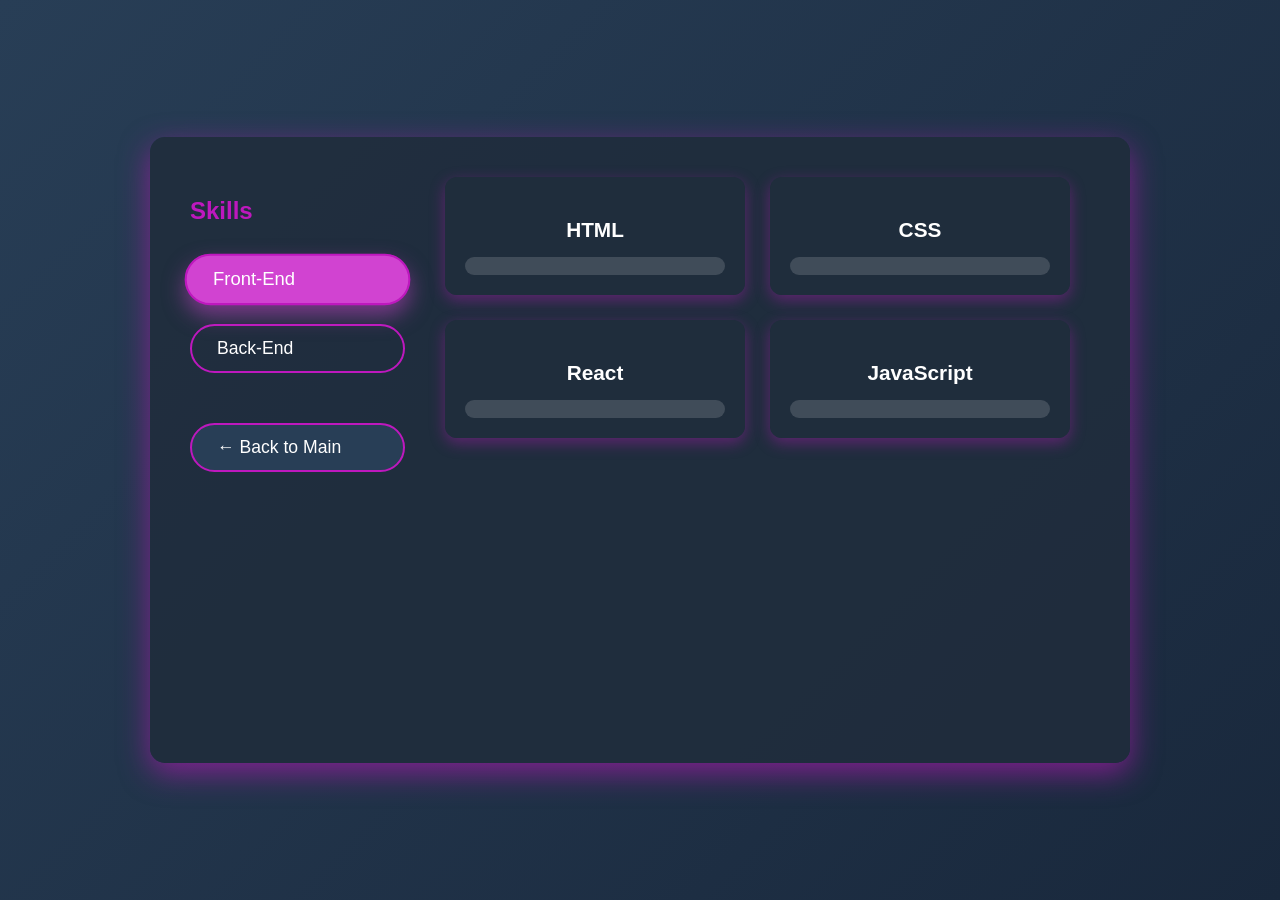
<file: skillPage.html>
<!DOCTYPE html>
<html lang="en">
<head>
  <meta charset="UTF-8" />
  <meta name="viewport" content="width=device-width, initial-scale=1" />
  <title>Prince Kashyap - Skills</title>
  <style>
    body {
      background: linear-gradient(135deg, rgb(40, 62, 86), rgb(25, 40, 60));
      font-family: 'Poppins', sans-serif;
      color: white;
      margin: 0;
      padding: 0;
      min-height: 100vh;
      display: flex;
      justify-content: center;
      align-items: center;
    }

    .skills-section {
      background: rgba(32, 45, 60, 0.9);
      padding: 40px;
      border-radius: 15px;
      max-width: 900px;
      width: 95%;
      box-shadow: 0 10px 30px rgba(190, 24, 190, 0.6);
      display: flex;
      gap: 40px;
    }

    .buttons {
      display: flex;
      flex-direction: column;
      gap: 20px;
      flex: 1;
      justify-content: flex-start;
      align-items: flex-start;
    }

    .buttons h2 {
      color: rgb(190, 24, 190);
      margin-bottom: 10px;
    }

    .buttons button {
      background: none;
      border: 2px solid rgb(190, 24, 190);
      color: white;
      padding: 12px 25px;
      border-radius: 25px;
      font-size: 1.1rem;
      cursor: pointer;
      transition: all 0.3s ease;
      width: 100%;
      text-align: left;
    }

    .buttons button.active {
      background: rgb(209, 67, 209);
      box-shadow: 0 10px 20px rgba(209, 67, 209, 0.5);
      transform: scale(1.05);
    }

    /* Back button style */
    .buttons button.back-btn {
      background: rgb(40, 62, 86);
      margin-top: 30px;
    }
    .buttons button.back-btn:hover {
      background: rgb(209, 67, 209);
      box-shadow: 0 8px 15px rgba(209, 67, 209, 0.4);
    }

    .skills-container {
      flex: 3;
      display: flex;
      flex-wrap: wrap;
      gap: 25px;
      justify-content: flex-start;
    }

    .skill-card {
      background: rgba(32, 45, 60, 0.8);
      border-radius: 12px;
      padding: 20px;
      width: 260px;
      box-shadow: 0 5px 15px rgba(190, 24, 190, 0.4);
      opacity: 0;
      transform: translateY(20px);
      transition: opacity 0.6s ease, transform 0.6s ease;
      pointer-events: none;
    }

    .skill-card.show {
      opacity: 1;
      transform: translateY(0);
      pointer-events: auto;
    }

    .skill-card h3 {
      margin-bottom: 15px;
      font-weight: 600;
      font-size: 1.3rem;
      text-align: center;
    }

    .skill-bar {
      background: rgba(255, 255, 255, 0.15);
      border-radius: 25px;
      height: 18px;
      overflow: hidden;
    }

    .skill-level {
      height: 100%;
      border-radius: 25px;
      width: 0;
    }

    @keyframes growWidth {
      from { width: 0; }
      to { width: var(--target-width); }
    } 

    /* Skill colors */
    .skill-level.html { background: #e44d26; --target-width: 100%; }
    .skill-level.css { background: #264de4; --target-width: 95%; }
    .skill-level.react { background: #61dafb; --target-width: 85%; }
    .skill-level.js { background: #f0db4f; --target-width: 80%; }
    .skill-level.java { background: #b07219; --target-width: 70%; }
    .skill-level.c { background: #00599c; --target-width: 65%; }
    .skill-level.cpp { background: #00599c; --target-width: 60%; }

    @media (max-width: 768px) {
      .skills-section { flex-direction: column; }
      .buttons { flex-direction: row; justify-content: center; }
      .buttons button { width: auto; text-align: center; }
      .skills-container { justify-content: center; }
    }
  </style>
</head>
<body>
  <section class="skills-section">
    <!-- Left Sidebar -->
    <div class="buttons">
      <h2>Skills</h2>
      <button id="btn-frontend" class="active">Front-End</button>
      <button id="btn-backend">Back-End</button>
      <button class="back-btn" onclick="window.location.href='./index.html'">← Back to Main</button>
    </div>

    <!-- Right Content -->
    <div class="skills-container">
      <!-- Frontend Skills -->
      <div class="skill-card frontend show">
        <h3>HTML</h3>
        <div class="skill-bar"><div class="skill-level html"></div></div>
      </div>
      <div class="skill-card frontend show">
        <h3>CSS</h3>
        <div class="skill-bar"><div class="skill-level css"></div></div>
      </div>
      <div class="skill-card frontend show">
        <h3>React</h3>
        <div class="skill-bar"><div class="skill-level react"></div></div>
      </div>
      <div class="skill-card frontend show">
        <h3>JavaScript</h3>
        <div class="skill-bar"><div class="skill-level js"></div></div>
      </div>

      <!-- Backend Skills -->
      <div class="skill-card backend">
        <h3>Java</h3>
        <div class="skill-bar"><div class="skill-level java"></div></div>
      </div>
      <div class="skill-card backend">
        <h3>C</h3>
        <div class="skill-bar"><div class="skill-level c"></div></div>
      </div>
      <div class="skill-card backend">
        <h3>C++</h3>
        <div class="skill-bar"><div class="skill-level cpp"></div></div>
      </div>
    </div>
  </section>

  <script>
    const btnFrontend = document.getElementById('btn-frontend');
    const btnBackend = document.getElementById('btn-backend');
    const frontendSkills = document.querySelectorAll('.skill-card.frontend');
    const backendSkills = document.querySelectorAll('.skill-card.backend');

    function triggerAnimation(cards) {
      cards.forEach(card => {
        const bar = card.querySelector('.skill-level');
        bar.style.animation = 'none'; // reset
        void bar.offsetWidth; // force reflow
        bar.style.animation = `growWidth 2s ease forwards`; // reapply
      });
    }

    btnFrontend.addEventListener('click', () => {
      btnFrontend.classList.add('active');
      btnBackend.classList.remove('active');
      frontendSkills.forEach(card => card.classList.add('show'));
      backendSkills.forEach(card => card.classList.remove('show'));
      triggerAnimation(frontendSkills);
    });

    btnBackend.addEventListener('click', () => {
      btnBackend.classList.add('active');
      btnFrontend.classList.remove('active');
      backendSkills.forEach(card => card.classList.add('show'));
      frontendSkills.forEach(card => card.classList.remove('show'));
      triggerAnimation(backendSkills);
    });
  </script>
</body>
</html>
</file>
